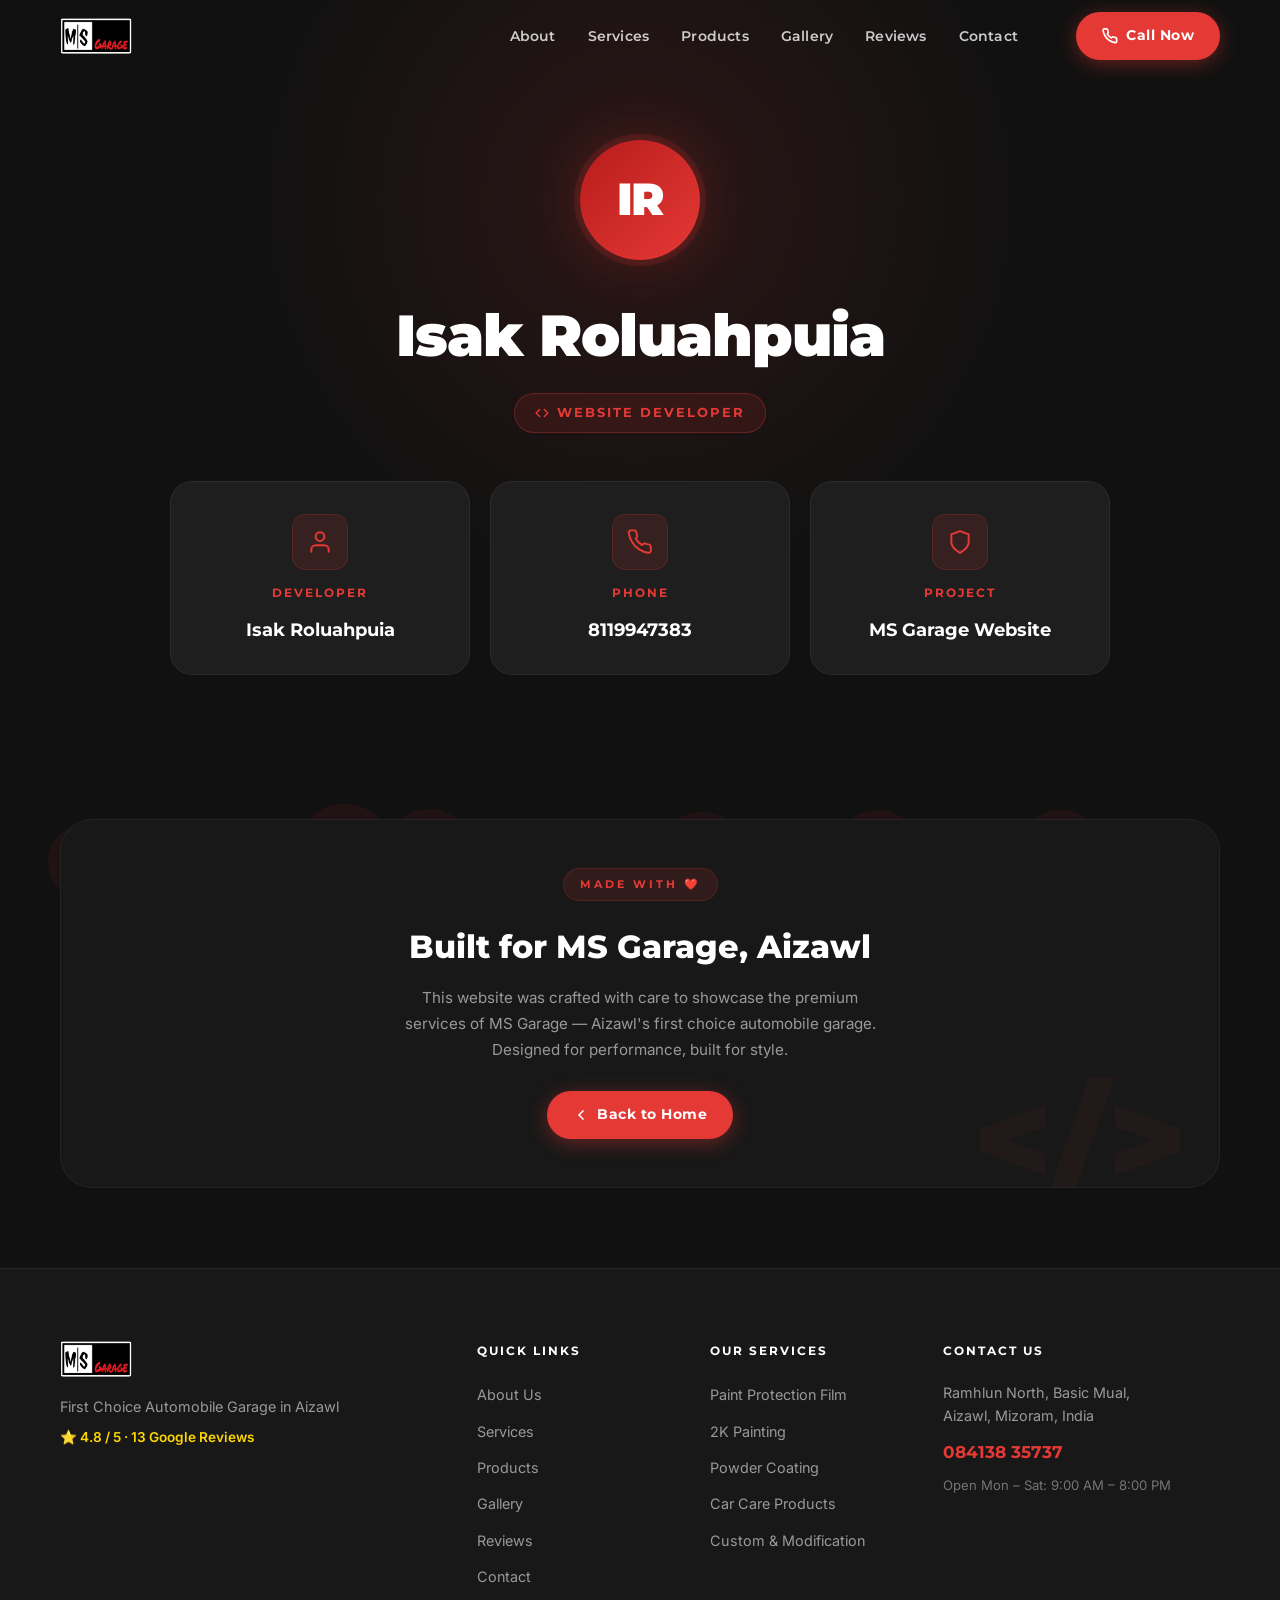
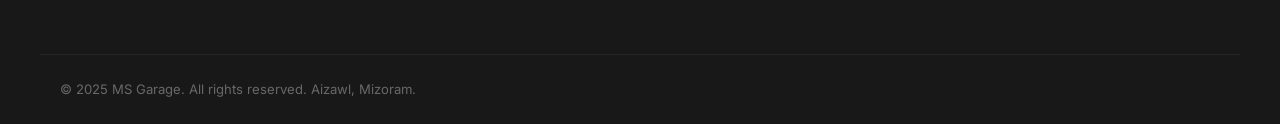
<file: developer.html>
<!DOCTYPE html>
<html lang="en">

<head>
  <meta charset="UTF-8" />
  <meta name="viewport" content="width=device-width, initial-scale=1.0" />
  <meta name="description" content="MS Garage Developer — Isak Roluahpuia, the developer behind the MS Garage website." />
  <title>Developer | MS Garage</title>
  <link rel="preconnect" href="https://fonts.googleapis.com" />
  <link rel="preconnect" href="https://fonts.gstatic.com" crossorigin />
  <link
    href="https://fonts.googleapis.com/css2?family=Montserrat:wght@400;500;600;700;800;900&family=Inter:wght@300;400;500;600&display=swap"
    rel="stylesheet" />
  <link rel="icon" type="image/jpeg" href="assets/images/logo.jpg" />
  <link rel="stylesheet" href="assets/css/style.css" />
  <style>
    /* ---- Developer Page Specific Styles ---- */
    .dev-page {
      min-height: 100vh;
      background: var(--black-900);
      display: flex;
      flex-direction: column;
    }

    /* Hero banner */
    .dev-hero {
      position: relative;
      padding: 140px 0 80px;
      overflow: hidden;
      background: var(--black-900);
    }

    .dev-hero::before {
      content: '';
      position: absolute;
      top: -200px;
      left: 50%;
      transform: translateX(-50%);
      width: 800px;
      height: 800px;
      background: radial-gradient(circle, rgba(229, 57, 53, 0.12) 0%, transparent 70%);
      pointer-events: none;
    }

    .dev-hero-inner {
      position: relative;
      z-index: 1;
      text-align: center;
    }

    /* Avatar */
    .dev-avatar-wrap {
      display: inline-flex;
      align-items: center;
      justify-content: center;
      width: 120px;
      height: 120px;
      border-radius: 50%;
      background: linear-gradient(135deg, var(--red-dark), var(--red));
      box-shadow: 0 0 0 6px rgba(229, 57, 53, 0.15), 0 0 60px rgba(229, 57, 53, 0.25);
      margin: 0 auto 28px;
      font-family: var(--font-head);
      font-size: 2.8rem;
      font-weight: 900;
      color: var(--white);
      letter-spacing: -2px;
      animation: fadeInDown 0.8s ease both;
    }

    .dev-name {
      font-family: var(--font-head);
      font-size: clamp(2rem, 5vw, 3.6rem);
      font-weight: 900;
      color: var(--white);
      letter-spacing: -1px;
      margin-bottom: 10px;
      animation: fadeInUp 0.8s 0.1s ease both;
    }

    .dev-role-badge {
      display: inline-flex;
      align-items: center;
      gap: 8px;
      background: var(--red-glow-sm);
      border: 1px solid rgba(229, 57, 53, 0.3);
      color: var(--red);
      font-family: var(--font-head);
      font-size: 0.82rem;
      font-weight: 700;
      letter-spacing: 2px;
      text-transform: uppercase;
      padding: 8px 20px;
      border-radius: 100px;
      margin-bottom: 48px;
      animation: fadeInUp 0.8s 0.2s ease both;
    }

    /* Info cards row */
    .dev-cards-row {
      display: flex;
      justify-content: center;
      gap: 20px;
      flex-wrap: wrap;
      animation: fadeInUp 0.8s 0.3s ease both;
    }

    .dev-card {
      background: var(--card-bg);
      border: 1px solid var(--card-border);
      border-radius: var(--radius-lg);
      padding: 32px 36px;
      min-width: 240px;
      max-width: 300px;
      flex: 1;
      display: flex;
      flex-direction: column;
      align-items: center;
      gap: 14px;
      transition: var(--transition);
      position: relative;
      overflow: hidden;
      text-align: center;
    }

    .dev-card::before {
      content: '';
      position: absolute;
      top: 0;
      left: 0;
      right: 0;
      height: 2px;
      background: linear-gradient(90deg, var(--red), transparent);
      opacity: 0;
      transition: opacity 0.3s;
    }

    .dev-card:hover {
      border-color: rgba(229, 57, 53, 0.3);
      transform: translateY(-6px);
      box-shadow: var(--shadow-card), 0 0 40px rgba(229, 57, 53, 0.1);
    }

    .dev-card:hover::before {
      opacity: 1;
    }

    .dev-card-icon {
      width: 56px;
      height: 56px;
      background: var(--red-glow-sm);
      border: 1px solid rgba(229, 57, 53, 0.2);
      border-radius: var(--radius-md);
      display: flex;
      align-items: center;
      justify-content: center;
      transition: var(--transition);
    }

    .dev-card:hover .dev-card-icon {
      background: var(--red-glow);
      box-shadow: var(--shadow-red);
    }

    .dev-card-label {
      font-family: var(--font-head);
      font-size: 0.72rem;
      font-weight: 700;
      letter-spacing: 2px;
      text-transform: uppercase;
      color: var(--red);
    }

    .dev-card-value {
      font-family: var(--font-head);
      font-size: 1.15rem;
      font-weight: 700;
      color: var(--white);
      line-height: 1.4;
    }

    .dev-card-value a {
      color: var(--white);
      transition: color 0.2s;
    }

    .dev-card-value a:hover {
      color: var(--red);
    }

    /* Divider section */
    .dev-divider-section {
      padding: 64px 0 80px;
    }

    .dev-built-banner {
      background: var(--black-800);
      border: 1px solid rgba(255, 255, 255, 0.05);
      border-radius: var(--radius-xl);
      padding: 48px 40px;
      text-align: center;
      position: relative;
      overflow: hidden;
    }

    .dev-built-banner::after {
      content: '</>';
      position: absolute;
      right: 32px;
      bottom: -16px;
      font-family: var(--font-head);
      font-size: 8rem;
      font-weight: 900;
      color: rgba(229, 57, 53, 0.05);
      line-height: 1;
      pointer-events: none;
      user-select: none;
    }

    .dev-built-banner h2 {
      font-family: var(--font-head);
      font-size: clamp(1.2rem, 3vw, 2rem);
      font-weight: 800;
      color: var(--white);
      margin-bottom: 12px;
    }

    .dev-built-banner p {
      color: var(--text-muted);
      font-size: 0.95rem;
      max-width: 480px;
      margin: 0 auto 28px;
      line-height: 1.7;
    }

    .dev-back-btn {
      display: inline-flex;
      align-items: center;
      gap: 8px;
    }

    /* Floating particles */
    .dev-particles {
      position: fixed;
      inset: 0;
      pointer-events: none;
      z-index: 0;
      overflow: hidden;
    }

    .particle {
      position: absolute;
      border-radius: 50%;
      background: rgba(229, 57, 53, 0.08);
      animation: floatParticle linear infinite;
    }

    @keyframes floatParticle {
      0% { transform: translateY(100vh) scale(0); opacity: 0; }
      10% { opacity: 1; }
      90% { opacity: 1; }
      100% { transform: translateY(-20vh) scale(1); opacity: 0; }
    }

    /* Responsive */
    @media (max-width: 600px) {
      .dev-hero { padding: 120px 0 60px; }
      .dev-cards-row { flex-direction: column; align-items: center; }
      .dev-card { max-width: 100%; width: 100%; }
      .dev-built-banner { padding: 36px 24px; }
    }
  </style>
</head>

<body class="dev-page">
  <!-- ========== PRELOADER ========== -->
  <div id="preloader">
    <img src="assets/images/logo.jpg" alt="MS Garage Logo" class="preloader-logo" />
  </div>

  <!-- Floating particles -->
  <div class="dev-particles" aria-hidden="true" id="particles-container"></div>

  <!-- ========== STICKY HEADER ========== -->
  <header class="site-header" id="site-header">
    <div class="header-inner container">
      <a href="index.html" class="logo" id="logo-link">
        <img src="assets/images/logo.jpg" alt="MS Garage Logo" class="logo-img" style="height: 36px; width: auto; border-radius: 4px;" />
      </a>
      <nav class="nav-links" id="nav-links">
        <a href="index.html#about" class="nav-link">About</a>
        <a href="index.html#services" class="nav-link">Services</a>
        <a href="products.html" class="nav-link">Products</a>
        <a href="index.html#gallery" class="nav-link">Gallery</a>
        <a href="index.html#reviews" class="nav-link">Reviews</a>
        <a href="index.html#contact" class="nav-link">Contact</a>
      </nav>
      <a href="tel:08413835737" class="btn btn-primary header-cta" id="header-call-btn">
        <svg width="16" height="16" viewBox="0 0 24 24" fill="none" stroke="currentColor" stroke-width="2.5"
          stroke-linecap="round" stroke-linejoin="round">
          <path
            d="M22 16.92v3a2 2 0 0 1-2.18 2 19.79 19.79 0 0 1-8.63-3.07A19.5 19.5 0 0 1 4.69 12 19.79 19.79 0 0 1 1.61 3.41 2 2 0 0 1 3.6 1.27h3a2 2 0 0 1 2 1.72c.127.96.361 1.903.7 2.81a2 2 0 0 1-.45 2.11L7.91 8.85a16 16 0 0 0 6 6l1-.93a2 2 0 0 1 2.11-.45c.907.339 1.85.573 2.81.7A2 2 0 0 1 21.73 16.92z" />
        </svg>
        Call Now
      </a>
      <button class="hamburger" id="hamburger-btn" aria-label="Toggle menu">
        <span></span><span></span><span></span>
      </button>
    </div>
  </header>

  <!-- ========== DEV HERO ========== -->
  <section class="dev-hero" id="dev-hero">
    <div class="container dev-hero-inner">

      <!-- Avatar initials -->
      <div class="dev-avatar-wrap" id="dev-avatar">IR</div>

      <!-- Name -->
      <h1 class="dev-name" id="dev-name">Isak Roluahpuia</h1>

      <!-- Role badge -->
      <div class="dev-role-badge" id="dev-role">
        <svg width="14" height="14" viewBox="0 0 24 24" fill="none" stroke="currentColor" stroke-width="2.5"
          stroke-linecap="round" stroke-linejoin="round">
          <polyline points="16 18 22 12 16 6" />
          <polyline points="8 6 2 12 8 18" />
        </svg>
        Website Developer
      </div>

      <!-- Info cards -->
      <div class="dev-cards-row" id="dev-cards">

        <!-- Name card -->
        <div class="dev-card" id="dev-card-name">
          <div class="dev-card-icon">
            <svg width="26" height="26" viewBox="0 0 24 24" fill="none" stroke="#E53935" stroke-width="1.8"
              stroke-linecap="round" stroke-linejoin="round">
              <path d="M20 21v-2a4 4 0 0 0-4-4H8a4 4 0 0 0-4 4v2" />
              <circle cx="12" cy="7" r="4" />
            </svg>
          </div>
          <span class="dev-card-label">Developer</span>
          <span class="dev-card-value">Isak Roluahpuia</span>
        </div>

        <!-- Phone card -->
        <div class="dev-card" id="dev-card-phone">
          <div class="dev-card-icon">
            <svg width="26" height="26" viewBox="0 0 24 24" fill="none" stroke="#E53935" stroke-width="1.8"
              stroke-linecap="round" stroke-linejoin="round">
              <path
                d="M22 16.92v3a2 2 0 0 1-2.18 2 19.79 19.79 0 0 1-8.63-3.07A19.5 19.5 0 0 1 4.69 12 19.79 19.79 0 0 1 1.61 3.41 2 2 0 0 1 3.6 1.27h3a2 2 0 0 1 2 1.72c.127.96.361 1.903.7 2.81a2 2 0 0 1-.45 2.11L7.91 8.85a16 16 0 0 0 6 6l1-.93a2 2 0 0 1 2.11-.45c.907.339 1.85.573 2.81.7A2 2 0 0 1 21.73 16.92z" />
            </svg>
          </div>
          <span class="dev-card-label">Phone</span>
          <span class="dev-card-value">
            <a href="tel:8119947383">8119947383</a>
          </span>
        </div>

        <!-- Project card -->
        <div class="dev-card" id="dev-card-project">
          <div class="dev-card-icon">
            <svg width="26" height="26" viewBox="0 0 24 24" fill="none" stroke="#E53935" stroke-width="1.8"
              stroke-linecap="round" stroke-linejoin="round">
              <path d="M12 22s8-4 8-10V5l-8-3-8 3v7c0 6 8 10 8 10z" />
            </svg>
          </div>
          <span class="dev-card-label">Project</span>
          <span class="dev-card-value">MS Garage Website</span>
        </div>

      </div>
    </div>
  </section>

  <!-- ========== BUILT WITH LOVE BANNER ========== -->
  <section class="dev-divider-section">
    <div class="container">
      <div class="dev-built-banner" id="dev-built-banner">
        <div class="section-tag" style="margin-bottom: 20px;">Made With ❤️</div>
        <h2>Built for MS Garage, Aizawl</h2>
        <p>This website was crafted with care to showcase the premium services of MS Garage — Aizawl's first choice automobile garage. Designed for performance, built for style.</p>
        <a href="index.html" class="btn btn-primary dev-back-btn" id="dev-back-home-btn">
          <svg width="16" height="16" viewBox="0 0 24 24" fill="none" stroke="currentColor" stroke-width="2.5"
            stroke-linecap="round" stroke-linejoin="round">
            <polyline points="15 18 9 12 15 6" />
          </svg>
          Back to Home
        </a>
      </div>
    </div>
  </section>

  <!-- ========== FOOTER ========== -->
  <footer class="site-footer" id="site-footer">
    <div class="container footer-grid">
      <div class="footer-brand" id="footer-brand">
        <a href="index.html" class="logo">
          <img src="assets/images/logo.jpg" alt="MS Garage Logo" class="logo-img" style="height: 36px; width: auto; border-radius: 4px;" />
        </a>
        <p class="footer-tagline">First Choice Automobile Garage in Aizawl</p>
        <p class="footer-rating">&#11088; 4.8 / 5 &middot; 13 Google Reviews</p>
      </div>

      <div class="footer-links" id="footer-links">
        <h4>Quick Links</h4>
        <ul>
          <li><a href="index.html#about">About Us</a></li>
          <li><a href="index.html#services">Services</a></li>
          <li><a href="products.html">Products</a></li>
          <li><a href="index.html#gallery">Gallery</a></li>
          <li><a href="index.html#reviews">Reviews</a></li>
          <li><a href="index.html#contact">Contact</a></li>
        </ul>
      </div>

      <div class="footer-services" id="footer-services">
        <h4>Our Services</h4>
        <ul>
          <li><a href="index.html#services">Paint Protection Film</a></li>
          <li><a href="index.html#services">2K Painting</a></li>
          <li><a href="index.html#services">Powder Coating</a></li>
          <li><a href="index.html#services">Car Care Products</a></li>
          <li><a href="index.html#services">Custom &amp; Modification</a></li>
        </ul>
      </div>

      <div class="footer-contact" id="footer-contact">
        <h4>Contact Us</h4>
        <p>Ramhlun North, Basic Mual,<br />Aizawl, Mizoram, India</p>
        <a href="tel:08413835737" class="footer-phone">084138 35737</a>
        <p class="footer-hours">Open Mon &ndash; Sat: 9:00 AM &ndash; 8:00 PM</p>
      </div>
    </div>
    <div class="footer-bottom">
      <div class="container footer-bottom-inner">
        <p>&copy; 2025 MS Garage. All rights reserved. Aizawl, Mizoram.</p>
      </div>
    </div>
  </footer>

  <!-- ========== BACK TO TOP ========== -->
  <button class="back-to-top" id="back-to-top-btn" aria-label="Back to top">
    <svg width="20" height="20" viewBox="0 0 24 24" fill="none" stroke="currentColor" stroke-width="2.5"
      stroke-linecap="round" stroke-linejoin="round">
      <polyline points="18 15 12 9 6 15" />
    </svg>
  </button>

  <script src="assets/js/main.js"></script>
  <script>
    // Floating particles animation
    (function () {
      const container = document.getElementById('particles-container');
      const count = 18;
      for (let i = 0; i < count; i++) {
        const p = document.createElement('div');
        p.className = 'particle';
        const size = Math.random() * 80 + 20;
        const left = Math.random() * 100;
        const duration = Math.random() * 18 + 12;
        const delay = Math.random() * 12;
        p.style.cssText = `
          width:${size}px;height:${size}px;
          left:${left}%;bottom:0;
          animation-duration:${duration}s;
          animation-delay:${delay}s;
        `;
        container.appendChild(p);
      }
    })();
  </script>
</body>

</html>
</file>
<file: assets/css/style.css>
/* ============================================
   MS GARAGE - Premium Stylesheet
   ============================================ */

/* ---- CSS VARIABLES ---- */
:root {
  --black:       #1C1C1C;
  --black-900:   #111111;
  --black-800:   #181818;
  --black-700:   #222222;
  --grey:        #555555;
  --grey-light:  #888888;
  --grey-border: #2a2a2a;
  --red:         #E53935;
  --red-dark:    #B71C1C;
  --red-glow:    rgba(229, 57, 53, 0.25);
  --red-glow-sm: rgba(229, 57, 53, 0.12);
  --white:       #FFFFFF;
  --off-white:   #F5F5F7;
  --gold:        #FFD700;
  --text-primary:#FFFFFF;
  --text-muted:  #999999;
  --text-dark:   #1C1C1C;
  --card-bg:     #1e1e1e;
  --card-border: rgba(255,255,255,0.06);
  --section-bg:  #161616;
  --radius-sm:   8px;
  --radius-md:   14px;
  --radius-lg:   22px;
  --radius-xl:   32px;
  --shadow-card: 0 8px 32px rgba(0,0,0,0.45);
  --shadow-red: 0 0 30px rgba(229,57,53,0.3);
  --transition:  0.3s cubic-bezier(0.4, 0, 0.2, 1);
  --font-head:   'Montserrat', sans-serif;
  --font-body:   'Inter', sans-serif;
}

/* ---- RESET & BASE ---- */
*, *::before, *::after { box-sizing: border-box; margin: 0; padding: 0; }

html {
  scroll-behavior: smooth;
  font-size: 16px;
  -webkit-text-size-adjust: 100%;
  /* Prevent horizontal scroll on mobile */
  overflow-x: hidden;
}

body {
  font-family: var(--font-body);
  background: var(--black-900);
  color: var(--text-primary);
  line-height: 1.65;
  overflow-x: hidden;
  /* Prevent iOS rubber-band scroll issues */
  -webkit-overflow-scrolling: touch;
}

img { display: block; max-width: 100%; height: auto; }
a  { text-decoration: none; color: inherit; }
ul { list-style: none; }
button { cursor: pointer; border: none; background: none; font-family: inherit; }

/* ---- CONTAINER ---- */
.container {
  width: 100%;
  max-width: 1200px;
  margin: 0 auto;
  padding: 0 20px;
}

/* ---- SECTION SPACING ---- */
.section { padding: 96px 0; }

/* ---- SECTION LABELS ---- */
.section-tag {
  display: inline-block;
  font-family: var(--font-head);
  font-size: 11px;
  font-weight: 700;
  letter-spacing: 3px;
  text-transform: uppercase;
  color: var(--red);
  background: var(--red-glow-sm);
  border: 1px solid rgba(229,57,53,0.2);
  padding: 6px 16px;
  border-radius: 100px;
  margin-bottom: 18px;
}

.section-title {
  font-family: var(--font-head);
  font-size: clamp(1.8rem, 4vw, 2.8rem);
  font-weight: 800;
  line-height: 1.2;
  color: var(--white);
  margin-bottom: 16px;
}

.section-subtitle {
  font-size: 1.05rem;
  color: var(--text-muted);
  max-width: 560px;
  line-height: 1.7;
}

.section-header.centered {
  text-align: center;
  display: flex;
  flex-direction: column;
  align-items: center;
  margin-bottom: 64px;
}

/* ---- BUTTONS ---- */
.btn {
  display: inline-flex;
  align-items: center;
  gap: 8px;
  font-family: var(--font-head);
  font-size: 0.9rem;
  font-weight: 700;
  letter-spacing: 0.5px;
  border-radius: 100px;
  padding: 12px 26px;
  transition: var(--transition);
  white-space: nowrap;
  position: relative;
  overflow: hidden;
}

.btn::after {
  content: '';
  position: absolute;
  inset: 0;
  background: rgba(255,255,255,0.08);
  opacity: 0;
  transition: opacity 0.2s;
}
.btn:hover::after { opacity: 1; }

.btn-primary {
  background: var(--red);
  color: var(--white);
  box-shadow: 0 4px 20px rgba(229,57,53,0.4);
}
.btn-primary:hover {
  background: var(--red-dark);
  transform: translateY(-2px);
  box-shadow: 0 8px 30px rgba(229,57,53,0.55);
}

.btn-outline {
  background: transparent;
  color: var(--white);
  border: 2px solid rgba(255,255,255,0.3);
}
.btn-outline:hover {
  border-color: var(--red);
  color: var(--red);
  transform: translateY(-2px);
}

.btn-outline-white {
  background: rgba(255,255,255,0.08);
  color: var(--white);
  border: 2px solid rgba(255,255,255,0.35);
  backdrop-filter: blur(8px);
}
.btn-outline-white:hover {
  background: rgba(255,255,255,0.16);
  border-color: rgba(255,255,255,0.6);
  transform: translateY(-2px);
}

.btn-lg { padding: 16px 36px; font-size: 1rem; }

/* ============================================
   HEADER
   ============================================ */
.site-header {
  position: fixed;
  top: 0; left: 0; right: 0;
  z-index: 1000;
  padding: 0;
  transition: background 0.4s, box-shadow 0.4s, padding 0.3s;
}

.site-header.scrolled {
  background: rgba(17,17,17,0.92);
  backdrop-filter: blur(18px);
  -webkit-backdrop-filter: blur(18px);
  box-shadow: 0 1px 0 rgba(255,255,255,0.06), 0 4px 24px rgba(0,0,0,0.5);
}

.header-inner {
  display: flex;
  align-items: center;
  gap: 32px;
  height: 72px;
}

/* Logo */
.logo {
  display: flex;
  align-items: center;
  gap: 10px;
  flex-shrink: 0;
}
.logo-text {
  font-family: var(--font-head);
  font-size: 1.35rem;
  font-weight: 800;
  color: var(--white);
  letter-spacing: -0.5px;
}
.logo-accent { color: var(--red); }

/* Nav */
.nav-links {
  display: flex;
  align-items: center;
  gap: 4px;
  margin-left: auto;
}
.nav-link {
  font-family: var(--font-head);
  font-size: 0.85rem;
  font-weight: 600;
  color: rgba(255,255,255,0.78);
  padding: 8px 14px;
  border-radius: var(--radius-sm);
  transition: color 0.2s, background 0.2s;
  letter-spacing: 0.2px;
}
.nav-link:hover {
  color: var(--white);
  background: rgba(255,255,255,0.07);
}
.nav-link.active { color: var(--red); }

.header-cta { margin-left: 12px; }

/* Hamburger */
.hamburger {
  display: none;
  flex-direction: column;
  gap: 5px;
  padding: 6px;
  margin-left: auto;
}
.hamburger span {
  display: block;
  width: 24px;
  height: 2px;
  background: var(--white);
  border-radius: 2px;
  transition: var(--transition);
}
.hamburger.open span:nth-child(1) { transform: translateY(7px) rotate(45deg); }
.hamburger.open span:nth-child(2) { opacity: 0; }
.hamburger.open span:nth-child(3) { transform: translateY(-7px) rotate(-45deg); }

/* ============================================
   HERO SECTION
   ============================================ */
.hero-section {
  position: relative;
  min-height: 100vh;
  min-height: 100svh;
  min-height: 100dvh;
  display: flex;
  align-items: center;
  justify-content: center;
  overflow: hidden;
}

.hero-bg {
  position: absolute;
  inset: 0;
  z-index: 0;
}

.hero-img {
  width: 100%;
  height: 100%;
  object-fit: cover;
  object-position: center;
  transform: scale(1.03);
  transition: transform 8s ease-out;
  /* Prevent mobile parallax layout shifts */
  will-change: transform;
}

.hero-img.loaded { transform: scale(1); }

.hero-video-grid {
  position: absolute;
  top: 0;
  left: 0;
  width: 100%;
  height: 100%;
  display: grid;
  grid-template-columns: repeat(3, 1fr);
  gap: 0;
  transition: transform 0.5s cubic-bezier(0.4, 0, 0.2, 1);
}

.hero-video-item {
  width: 100%;
  height: 100%;
  object-fit: cover;
  object-position: center;
  pointer-events: none;
}

/* Mobile responsive fallback */
@media (max-width: 768px) {
  .hero-video-grid {
    display: flex;
    grid-template-columns: none;
    width: 300%;
    transform: translateX(-33.3333%);
  }
  .hero-video-item {
    width: 33.3333%;
    flex-shrink: 0;
  }
}

/* Background video dots indicator for mobile */
.hero-bg-dots {
  display: none;
  position: absolute;
  bottom: 80px;
  left: 50%;
  transform: translateX(-50%);
  z-index: 2;
  gap: 8px;
}

.bg-dot {
  width: 8px;
  height: 8px;
  border-radius: 50%;
  background: rgba(255, 255, 255, 0.35);
  transition: background 0.3s, transform 0.3s;
}

.bg-dot.active {
  background: var(--red);
  transform: scale(1.2);
}

@media (max-width: 768px) {
  .hero-bg-dots {
    display: flex;
  }
}

.hero-overlay {
  position: absolute;
  inset: 0;
  background: linear-gradient(
    135deg,
    rgba(0,0,0,0.88) 0%,
    rgba(17,17,17,0.75) 50%,
    rgba(229,57,53,0.08) 100%
  );
}

.hero-content {
  position: relative;
  z-index: 1;
  text-align: center;
  padding-top: 90px;
  padding-bottom: 48px;
  display: flex;
  flex-direction: column;
  align-items: center;
  gap: 0;
  width: 100%;
}

.hero-badge {
  display: inline-flex;
  align-items: center;
  gap: 8px;
  background: rgba(255,215,0,0.1);
  border: 1px solid rgba(255,215,0,0.3);
  color: var(--gold);
  font-family: var(--font-head);
  font-size: 0.8rem;
  font-weight: 700;
  letter-spacing: 0.5px;
  padding: 8px 18px;
  border-radius: 100px;
  margin-bottom: 28px;
  animation: fadeInDown 0.8s ease both;
}

.hero-title {
  font-family: var(--font-head);
  font-size: clamp(2rem, 7vw, 4.8rem);
  font-weight: 900;
  line-height: 1.1;
  letter-spacing: -1px;
  color: var(--white);
  margin-bottom: 20px;
  animation: fadeInUp 0.8s 0.15s ease both;
}

.accent-text {
  color: var(--red);
  position: relative;
}
.accent-text::after {
  content: '';
  position: absolute;
  bottom: -4px;
  left: 0; right: 0;
  height: 3px;
  background: linear-gradient(90deg, var(--red), transparent);
  border-radius: 2px;
}

.hero-subtitle {
  font-family: var(--font-head);
  font-size: clamp(0.75rem, 3vw, 1.5rem);
  font-weight: 500;
  color: rgba(255,255,255,0.7);
  letter-spacing: 2px;
  text-transform: uppercase;
  margin-bottom: 28px;
  animation: fadeInUp 0.8s 0.25s ease both;
}

.hero-highlights {
  display: flex;
  flex-wrap: wrap;
  justify-content: center;
  gap: 10px;
  margin-bottom: 32px;
  animation: fadeInUp 0.8s 0.35s ease both;
}

.highlight-item {
  font-family: var(--font-head);
  font-size: 0.82rem;
  font-weight: 600;
  color: rgba(255,255,255,0.85);
  background: rgba(255,255,255,0.07);
  border: 1px solid rgba(255,255,255,0.12);
  padding: 8px 18px;
  border-radius: 100px;
  letter-spacing: 0.3px;
  backdrop-filter: blur(6px);
}

.hero-cta-group {
  display: flex;
  flex-wrap: wrap;
  gap: 12px;
  justify-content: center;
  animation: fadeInUp 0.8s 0.45s ease both;
  width: 100%;
}

.hero-scroll-indicator {
  position: absolute;
  bottom: 32px;
  left: 50%;
  transform: translateX(-50%);
  z-index: 1;
}
.hero-scroll-indicator span {
  display: block;
  width: 24px;
  height: 40px;
  border: 2px solid rgba(255,255,255,0.3);
  border-radius: 100px;
  position: relative;
}
.hero-scroll-indicator span::after {
  content: '';
  position: absolute;
  top: 6px;
  left: 50%;
  transform: translateX(-50%);
  width: 4px;
  height: 8px;
  background: var(--red);
  border-radius: 100px;
  animation: scrollDot 2s infinite;
}

/* ============================================
   STATS BAR
   ============================================ */
.stats-bar {
  background: var(--black-800);
  border-top: 1px solid rgba(255,255,255,0.05);
  border-bottom: 1px solid rgba(255,255,255,0.05);
  padding: 32px 0;
}

.stats-grid {
  display: flex;
  align-items: center;
  justify-content: center;
  gap: 0;
  flex-wrap: wrap;
}

.stat-item {
  display: flex;
  flex-direction: column;
  align-items: center;
  gap: 4px;
  padding: 16px 40px;
  flex: 1;
  min-width: 140px;
}

.stat-number {
  font-family: var(--font-head);
  font-size: 2.2rem;
  font-weight: 900;
  color: var(--white);
  line-height: 1;
}

.stat-star { color: var(--gold); }

.stat-label {
  font-size: 0.8rem;
  font-weight: 500;
  color: var(--text-muted);
  letter-spacing: 0.5px;
  text-transform: uppercase;
}

.stat-divider {
  width: 1px;
  height: 48px;
  background: rgba(255,255,255,0.1);
  flex-shrink: 0;
}

/* ============================================
   ABOUT SECTION
   ============================================ */
.about-section {
  background: var(--black-900);
}

.about-grid {
  display: grid;
  grid-template-columns: 1fr 1fr;
  gap: 72px;
  align-items: center;
}

.about-image-wrap {
  position: relative;
}

.about-img {
  width: 100%;
  aspect-ratio: 4/3;
  object-fit: cover;
  object-position: bottom;
  border-radius: var(--radius-lg);
  box-shadow: var(--shadow-card);
}

.about-img-badge {
  position: absolute;
  bottom: -20px;
  right: -20px;
  background: var(--red);
  color: var(--white);
  display: flex;
  align-items: center;
  gap: 8px;
  font-family: var(--font-head);
  font-size: 0.8rem;
  font-weight: 700;
  padding: 12px 20px;
  border-radius: var(--radius-md);
  box-shadow: var(--shadow-red);
  white-space: nowrap;
}

.about-text {
  color: rgba(255,255,255,0.72);
  font-size: 1.02rem;
  line-height: 1.75;
  margin-bottom: 20px;
}
.about-text strong { color: var(--white); }

.about-pillars {
  display: flex;
  flex-direction: column;
  gap: 16px;
  margin-top: 32px;
}

.pillar {
  display: flex;
  align-items: flex-start;
  gap: 16px;
  padding: 16px 20px;
  background: var(--card-bg);
  border: 1px solid var(--card-border);
  border-radius: var(--radius-md);
  transition: var(--transition);
}
.pillar:hover {
  border-color: rgba(229,57,53,0.3);
  background: rgba(30,30,30,0.9);
  transform: translateX(4px);
}

.pillar-icon {
  width: 40px;
  height: 40px;
  border-radius: var(--radius-sm);
  display: flex;
  align-items: center;
  justify-content: center;
  flex-shrink: 0;
}
.pillar-icon.red {
  background: var(--red-glow-sm);
  border: 1px solid rgba(229,57,53,0.2);
}

.pillar > div:last-child {
  display: flex;
  flex-direction: column;
  gap: 2px;
}
.pillar strong {
  font-family: var(--font-head);
  font-weight: 700;
  font-size: 0.95rem;
  color: var(--white);
}
.pillar span {
  font-size: 0.85rem;
  color: var(--text-muted);
}

/* ============================================
   SERVICES SECTION
   ============================================ */
.services-section {
  background: var(--section-bg);
  border-top: 1px solid rgba(255,255,255,0.04);
}

.services-grid {
  display: grid;
  grid-template-columns: repeat(3, 1fr);
  gap: 24px;
}

.service-card {
  background: var(--card-bg);
  border: 1px solid var(--card-border);
  border-radius: var(--radius-lg);
  padding: 36px 30px;
  position: relative;
  transition: var(--transition);
  overflow: hidden;
}
.service-card::before {
  content: '';
  position: absolute;
  top: 0; left: 0; right: 0;
  height: 2px;
  background: linear-gradient(90deg, var(--red), transparent);
  opacity: 0;
  transition: opacity 0.3s;
}
.service-card:hover {
  border-color: rgba(229,57,53,0.3);
  transform: translateY(-6px);
  box-shadow: var(--shadow-card), 0 0 40px rgba(229,57,53,0.1);
}
.service-card:hover::before { opacity: 1; }

.service-card--featured {
  grid-column: span 2;
  background: linear-gradient(135deg, #1a2a3a 0%, var(--card-bg) 100%);
  border-color: rgba(229,57,53,0.25);
}
.service-card--featured::before { opacity: 1; }

.service-icon-wrap {
  width: 60px;
  height: 60px;
  background: var(--red-glow-sm);
  border: 1px solid rgba(229,57,53,0.2);
  border-radius: var(--radius-md);
  display: flex;
  align-items: center;
  justify-content: center;
  margin-bottom: 22px;
  transition: var(--transition);
}
.service-card:hover .service-icon-wrap {
  background: var(--red-glow);
  box-shadow: var(--shadow-red);
}

.service-title {
  font-family: var(--font-head);
  font-size: 1.1rem;
  font-weight: 700;
  color: var(--white);
  margin-bottom: 12px;
}

.service-desc {
  font-size: 0.9rem;
  color: var(--text-muted);
  line-height: 1.65;
}

.service-tag {
  display: inline-block;
  margin-top: 18px;
  font-family: var(--font-head);
  font-size: 0.72rem;
  font-weight: 700;
  letter-spacing: 1.5px;
  text-transform: uppercase;
  color: var(--red);
  background: var(--red-glow-sm);
  border: 1px solid rgba(229,57,53,0.2);
  padding: 4px 12px;
  border-radius: 100px;
}
.service-tag--gold {
  color: var(--gold);
  background: rgba(255,215,0,0.08);
  border-color: rgba(255,215,0,0.2);
}

/* ============================================
   PRODUCTS SECTION
   ============================================ */
.product-section {
  background: var(--black-900);
  border-top: 1px solid rgba(255,255,255,0.04);
}

.product-section-header {
  display: flex;
  align-items: flex-end;
  justify-content: space-between;
  gap: 32px;
  margin-bottom: 48px;
}

.product-section-header .section-subtitle {
  max-width: 650px;
}

.product-view-all-btn {
  flex-shrink: 0;
}

.product-grid {
  display: grid;
  grid-template-columns: repeat(3, 1fr);
  gap: 24px;
}

.product-card {
  min-height: 310px;
  background: var(--card-bg);
  border: 1px solid var(--card-border);
  border-radius: var(--radius-lg);
  padding: 32px 28px;
  display: flex;
  flex-direction: column;
  align-items: flex-start;
  transition: var(--transition);
  position: relative;
  overflow: hidden;
}

.product-card::before {
  content: '';
  position: absolute;
  top: 0;
  left: 0;
  right: 0;
  height: 3px;
  background: linear-gradient(90deg, var(--red), transparent);
  opacity: 0;
  transition: opacity 0.3s;
  z-index: 2;
}

.product-card:hover {
  border-color: rgba(229,57,53,0.32);
  transform: translateY(-6px);
  box-shadow: var(--shadow-card), 0 0 40px rgba(229,57,53,0.1);
}

.product-card:hover::before {
  opacity: 1;
}

.product-card--featured {
  background: linear-gradient(135deg, #1a2a3a 0%, var(--card-bg) 100%);
  border-color: rgba(229,57,53,0.25);
}

.product-icon-wrap {
  width: 58px;
  height: 58px;
  background: var(--red-glow-sm);
  border: 1px solid rgba(229,57,53,0.2);
  border-radius: var(--radius-md);
  display: flex;
  align-items: center;
  justify-content: center;
  margin-bottom: 22px;
  transition: var(--transition);
}

.product-card:hover .product-icon-wrap {
  background: var(--red-glow);
  box-shadow: var(--shadow-red);
}

.product-kicker {
  font-family: var(--font-head);
  font-size: 0.72rem;
  font-weight: 800;
  letter-spacing: 1.5px;
  text-transform: uppercase;
  color: var(--red);
  margin-bottom: 10px;
}

.product-card h3 {
  font-family: var(--font-head);
  font-size: 1.12rem;
  line-height: 1.35;
  color: var(--white);
  margin-bottom: 12px;
}

.product-card p {
  color: var(--text-muted);
  font-size: 0.92rem;
  line-height: 1.65;
  margin-bottom: 24px;
}

/* Image cards on index product section */
.product-card-img-wrap {
  width: calc(100% + 64px);
  margin: -32px -32px 24px -32px;
  aspect-ratio: 3/4;
  background: #0d0d0d;
  overflow: hidden;
  border-radius: var(--radius-lg) var(--radius-lg) 0 0;
}

.product-card-img {
  width: 100%;
  height: 100%;
  object-fit: cover;
  object-position: center;
  display: block;
  transition: transform 0.6s cubic-bezier(0.4,0,0.2,1);
}

.product-card:hover .product-card-img {
  transform: scale(1.05);
}

.product-view-link {
  margin-top: auto;
  font-family: var(--font-head);
  font-size: 0.78rem;
  font-weight: 800;
  letter-spacing: 0.8px;
  text-transform: uppercase;
  color: var(--white);
  opacity: 0.72;
  display: block;
}



/* ============================================
   WHY CHOOSE US
   ============================================ */
.why-section { background: var(--black-900); }

.why-grid {
  display: grid;
  grid-template-columns: repeat(3, 1fr);
  gap: 24px;
}

.why-card {
  background: var(--card-bg);
  border: 1px solid var(--card-border);
  border-radius: var(--radius-lg);
  padding: 36px 28px;
  text-align: center;
  transition: var(--transition);
  position: relative;
  overflow: hidden;
}
.why-card::after {
  content: '';
  position: absolute;
  inset: 0;
  background: radial-gradient(ellipse at center, var(--red-glow-sm) 0%, transparent 70%);
  opacity: 0;
  transition: opacity 0.4s;
  pointer-events: none;
}
.why-card:hover {
  border-color: rgba(229,57,53,0.3);
  transform: translateY(-5px);
  box-shadow: var(--shadow-card);
}
.why-card:hover::after { opacity: 1; }

.why-icon {
  font-size: 2.4rem;
  margin-bottom: 18px;
  display: block;
  filter: drop-shadow(0 0 12px rgba(229,57,53,0.3));
  transition: transform 0.3s;
}
.why-card:hover .why-icon { transform: scale(1.15); }

.why-card h3 {
  font-family: var(--font-head);
  font-size: 1rem;
  font-weight: 700;
  color: var(--white);
  margin-bottom: 10px;
}
.why-card p {
  font-size: 0.875rem;
  color: var(--text-muted);
  line-height: 1.65;
}

/* ============================================
   GALLERY SECTION
   ============================================ */
.gallery-section {
  background: var(--section-bg);
  border-top: 1px solid rgba(255,255,255,0.04);
}

.gallery-grid {
  display: grid;
  grid-template-columns: repeat(3, 1fr);
  grid-template-rows: auto auto;
  gap: 16px;
}

.gallery-item {
  position: relative;
  overflow: hidden;
  border-radius: var(--radius-md);
  aspect-ratio: 4/3;
  cursor: pointer;
  background-color: var(--black-800);
}
.gallery-item--large {
  grid-column: span 2;
  grid-row: span 1;
  aspect-ratio: 16/9;
}

.gallery-item img {
  width: 100%;
  height: 100%;
  object-fit: cover;
  transition: transform 0.6s cubic-bezier(0.4,0,0.2,1);
}
.gallery-item:hover img { transform: scale(1.08); }

#gal-2 img {
  object-position: bottom;
}

@media (min-width: 481px) {
  #gal-2 {
    aspect-ratio: auto;
    height: 100%;
  }
}


.gallery-overlay {
  display: none !important;
}

.gallery-overlay span {
  font-family: var(--font-head);
  font-size: 0.85rem;
  font-weight: 700;
  color: var(--white);
  letter-spacing: 0.5px;
}

/* ============================================
   PRODUCTS PAGE
   ============================================ */
.products-hero {
  min-height: calc(100svh - 72px);
  padding-top: 148px;
  background:
    linear-gradient(135deg, rgba(0,0,0,0.92), rgba(17,17,17,0.9)),
    url("../images/Image%202/PHOTO-2026-06-03-02-30-41.jpg") center/cover;
}

.products-hero-grid {
  display: grid;
  grid-template-columns: minmax(0, 0.9fr) minmax(320px, 1fr);
  gap: 56px;
  align-items: center;
}

.products-title {
  font-family: var(--font-head);
  font-size: clamp(2.4rem, 6vw, 5rem);
  font-weight: 900;
  line-height: 1.05;
  color: var(--white);
  margin-bottom: 20px;
}

.products-subtitle {
  max-width: 620px;
  color: rgba(255,255,255,0.74);
  font-size: 1.08rem;
  line-height: 1.75;
  margin-bottom: 32px;
}

.products-cta-group {
  display: flex;
  flex-wrap: wrap;
  gap: 12px;
}

.products-preview {
  display: grid;
  gap: 16px;
}

.product-placeholder-card {
  background: rgba(30,30,30,0.84);
  border: 1px solid rgba(255,255,255,0.08);
  border-radius: var(--radius-lg);
  padding: 28px;
  box-shadow: var(--shadow-card);
  transition: var(--transition);
}

.product-placeholder-card:hover {
  border-color: rgba(229,57,53,0.32);
  transform: translateY(-4px);
}

.product-placeholder-icon {
  display: inline-flex;
  align-items: center;
  justify-content: center;
  width: 44px;
  height: 44px;
  border-radius: var(--radius-sm);
  background: var(--red-glow-sm);
  border: 1px solid rgba(229,57,53,0.22);
  color: var(--red);
  font-family: var(--font-head);
  font-size: 0.8rem;
  font-weight: 800;
  margin-bottom: 18px;
}

.product-placeholder-card h2 {
  font-family: var(--font-head);
  font-size: 1.08rem;
  color: var(--white);
  margin-bottom: 8px;
}

.product-placeholder-card p {
  color: var(--text-muted);
  font-size: 0.92rem;
  line-height: 1.65;
}

/* ============================================
   REVIEWS SECTION
   ============================================ */
.reviews-section { background: var(--black-900); }

.reviews-rating-summary {
  display: flex;
  align-items: center;
  gap: 12px;
  margin-top: 8px;
  flex-wrap: wrap;
  justify-content: center;
}
.stars-row { display: flex; gap: 4px; }
.reviews-rating-summary strong {
  font-family: var(--font-head);
  font-size: 1.05rem;
  font-weight: 700;
}
.reviews-rating-summary span { color: var(--text-muted); font-size: 0.9rem; }

/* Slider */
.reviews-slider {
  overflow: hidden;
  border-radius: var(--radius-lg);
  margin-bottom: 32px;
}

.reviews-track {
  display: flex;
  gap: 24px;
  transition: transform 0.5s cubic-bezier(0.4,0,0.2,1);
  will-change: transform;
}

.review-card {
  background: var(--card-bg);
  border: 1px solid var(--card-border);
  border-radius: var(--radius-lg);
  padding: 36px 32px;
  flex: 0 0 calc(33.333% - 16px);
  display: flex;
  flex-direction: column;
  gap: 16px;
  transition: border-color 0.3s, box-shadow 0.3s;
}
.review-card.active-card {
  border-color: rgba(229,57,53,0.3);
  box-shadow: 0 0 30px rgba(229,57,53,0.08);
}

.review-stars {
  color: var(--gold);
  font-size: 1.1rem;
  letter-spacing: 2px;
}

.review-text {
  font-size: 0.95rem;
  color: rgba(255,255,255,0.82);
  line-height: 1.7;
  font-style: italic;
  flex: 1;
}

.review-author {
  display: flex;
  align-items: center;
  gap: 14px;
  border-top: 1px solid var(--card-border);
  padding-top: 16px;
}

.review-avatar {
  width: 42px;
  height: 42px;
  background: linear-gradient(135deg, var(--red), var(--red-dark));
  border-radius: 50%;
  display: flex;
  align-items: center;
  justify-content: center;
  font-family: var(--font-head);
  font-size: 1.1rem;
  font-weight: 700;
  color: var(--white);
  flex-shrink: 0;
}

.review-author > div:last-child {
  display: flex;
  flex-direction: column;
  gap: 2px;
}
.review-author strong { font-size: 0.9rem; font-weight: 700; }
.review-author span  { font-size: 0.78rem; color: var(--text-muted); }

/* Slider Controls */
.reviews-controls {
  display: flex;
  align-items: center;
  justify-content: center;
  gap: 20px;
}

.review-btn {
  width: 44px;
  height: 44px;
  background: var(--card-bg);
  border: 1px solid var(--card-border);
  border-radius: 50%;
  display: flex;
  align-items: center;
  justify-content: center;
  color: var(--white);
  transition: var(--transition);
}
.review-btn:hover {
  background: var(--red);
  border-color: var(--red);
  box-shadow: var(--shadow-red);
}

.review-dots {
  display: flex;
  gap: 8px;
}
.dot {
  width: 8px;
  height: 8px;
  border-radius: 50%;
  background: rgba(255,255,255,0.2);
  transition: var(--transition);
}
.dot.active {
  background: var(--red);
  width: 24px;
  border-radius: 100px;
  box-shadow: 0 0 8px var(--red);
}

/* ============================================
   CTA STRIP
   ============================================ */
.cta-strip {
  background: linear-gradient(135deg, #0b1829 0%, #111827 40%, #0a1520 100%);
  border-top: 1px solid rgba(229,57,53,0.15);
  border-bottom: 1px solid rgba(229,57,53,0.15);
  padding: 72px 0;
  position: relative;
  overflow: hidden;
}
.cta-strip::before {
  content: '';
  position: absolute;
  top: -80px; right: -80px;
  width: 400px; height: 400px;
  background: radial-gradient(circle, rgba(229,57,53,0.12) 0%, transparent 70%);
  pointer-events: none;
}
.cta-strip::after {
  content: '';
  position: absolute;
  bottom: -80px; left: -80px;
  width: 300px; height: 300px;
  background: radial-gradient(circle, rgba(229,57,53,0.08) 0%, transparent 70%);
  pointer-events: none;
}

.cta-strip-inner {
  display: flex;
  align-items: center;
  justify-content: space-between;
  gap: 40px;
  position: relative;
  z-index: 1;
}

.cta-strip-text h2 {
  font-family: var(--font-head);
  font-size: clamp(1.6rem, 3vw, 2.4rem);
  font-weight: 900;
  color: var(--white);
  margin-bottom: 8px;
  line-height: 1.2;
}
.cta-strip-text p {
  font-size: 1rem;
  color: var(--text-muted);
}

.cta-strip-btns {
  display: flex;
  gap: 14px;
  flex-shrink: 0;
  flex-wrap: wrap;
}

/* ============================================
   CONTACT SECTION
   ============================================ */
.contact-section {
  background: var(--section-bg);
  border-top: 1px solid rgba(255,255,255,0.04);
}

.contact-grid {
  display: grid;
  grid-template-columns: 1fr 1fr;
  gap: 64px;
  align-items: start;
}

.contact-tagline {
  color: var(--text-muted);
  font-size: 1rem;
  margin-bottom: 36px;
}

.contact-details {
  display: flex;
  flex-direction: column;
  gap: 20px;
  margin-bottom: 36px;
}

.contact-item {
  display: flex;
  align-items: flex-start;
  gap: 16px;
  padding: 20px;
  background: var(--card-bg);
  border: 1px solid var(--card-border);
  border-radius: var(--radius-md);
  transition: var(--transition);
}
.contact-item:hover {
  border-color: rgba(229,57,53,0.25);
  transform: translateX(4px);
}

.contact-icon {
  width: 42px;
  height: 42px;
  background: var(--red-glow-sm);
  border: 1px solid rgba(229,57,53,0.2);
  border-radius: var(--radius-sm);
  display: flex;
  align-items: center;
  justify-content: center;
  flex-shrink: 0;
}

.contact-item > div:last-child {
  display: flex;
  flex-direction: column;
  gap: 4px;
}
.contact-item strong {
  font-family: var(--font-head);
  font-size: 0.8rem;
  font-weight: 700;
  letter-spacing: 1px;
  text-transform: uppercase;
  color: var(--text-muted);
}
.contact-item span {
  font-size: 0.95rem;
  color: var(--white);
  line-height: 1.5;
}

.contact-link {
  font-size: 1.4rem;
  font-family: var(--font-head);
  font-weight: 800;
  color: var(--red);
  transition: color 0.2s;
}
.contact-link:hover { color: var(--white); }

.contact-cta-group {
  display: flex;
  gap: 12px;
  flex-wrap: wrap;
}

.instagram-follow-btn {
  display: inline-flex;
  align-items: center;
  justify-content: center;
  gap: 12px;
  width: min(100%, 500px);
  margin-top: 28px;
  padding: 18px 36px;
  border-radius: 100px;
  background: linear-gradient(135deg, #f7c75c 0%, #e94e8f 48%, #6f28d9 100%);
  color: var(--white);
  font-family: var(--font-head);
  font-size: 1.1rem;
  font-weight: 900;
  line-height: 1.2;
  letter-spacing: 0.2px;
  box-shadow: 0 18px 48px rgba(233,78,143,0.22), 0 10px 30px rgba(111,40,217,0.22);
  transition: transform 0.25s, box-shadow 0.25s, filter 0.25s;
}
.instagram-follow-btn:hover {
  transform: translateY(-3px);
  filter: brightness(1.06);
  box-shadow: 0 24px 60px rgba(233,78,143,0.32), 0 14px 38px rgba(111,40,217,0.3);
}
.instagram-follow-btn svg {
  flex: 0 0 auto;
  color: #b82fbf;
  filter: drop-shadow(0 1px 0 rgba(255,255,255,0.35));
}
.instagram-follow-btn span {
  min-width: 0;
}

/* Map */
.map-wrap {
  border-radius: var(--radius-lg);
  overflow: hidden;
  height: 420px;
  border: 1px solid var(--card-border);
  box-shadow: var(--shadow-card);
  background: var(--card-bg);
  position: relative;
}
.map-wrap iframe {
  filter: grayscale(0.7) invert(0.85) contrast(0.9);
}

/* ============================================
   FOOTER
   ============================================ */
.ig-showcase { padding-top: 72px; }
.ig-showcase-head { text-align: center; margin-bottom: 40px; }
.ig-showcase-title { font-family: var(--font-head); font-size: clamp(1.5rem,3vw,2.2rem); font-weight: 800; color: var(--white); margin: 12px 0 8px; }
.ig-showcase-sub { font-size: 0.95rem; color: var(--text-muted); }

.ig-phone-wrap { max-width: 420px; margin: 0 auto; display: flex; flex-direction: column; align-items: center; gap: 20px; }

/* Phone-frame card */
.ig-app { width: 100%; background: #000; border-radius: 20px; overflow: hidden; border: 1px solid rgba(255,255,255,0.12); box-shadow: 0 24px 80px rgba(0,0,0,0.7), 0 0 0 1px rgba(255,255,255,0.05); }

/* Nav bar */
.ig-nav { display: flex; align-items: center; gap: 10px; padding: 14px 16px; border-bottom: 1px solid rgba(255,255,255,0.06); }
.ig-nav-user { flex: 1; font-family: var(--font-body); font-size: 1rem; font-weight: 700; color: var(--white); letter-spacing: -0.3px; }
.ig-nav-icons { display: flex; gap: 14px; align-items: center; }

/* Profile header */
.ig-ph { display: flex; align-items: flex-start; gap: 16px; padding: 18px 16px 10px; }
.ig-pic-wrap { position: relative; flex-shrink: 0; width: 86px; height: 86px; }
.ig-ring { position: absolute; inset: -3px; border-radius: 50%; background: linear-gradient(135deg, #f9ce34, #ee2a7b 45%, #6228d7); z-index: 0; animation: igRp 3s ease-in-out infinite; }
@keyframes igRp { 0%,100%{opacity:1} 50%{opacity:.7} }
.ig-pic { position: relative; z-index: 1; width: 86px; height: 86px; border-radius: 50%; object-fit: cover; border: 3px solid #000; display: block; }
.ig-ph-meta { flex: 1; display: flex; flex-direction: column; gap: 6px; padding-top: 4px; }
.ig-ph-name { font-family: var(--font-body); font-size: 0.95rem; font-weight: 700; color: var(--white); }
.ig-ph-stats { display: flex; gap: 14px; }
.ig-ph-stat { display: flex; flex-direction: column; align-items: center; }
.ig-ph-stat strong { font-size: 0.95rem; font-weight: 700; color: var(--white); }
.ig-ph-stat span { font-size: 0.72rem; color: rgba(255,255,255,0.5); }

/* Bio */
.ig-bio2 { padding: 0 16px 12px; display: flex; flex-direction: column; gap: 2px; }
.ig-bio2-cat { font-size: 0.82rem; font-weight: 700; color: var(--white); }
.ig-bio2-line { font-size: 0.82rem; color: rgba(255,255,255,0.85); line-height: 1.55; }
.ig-mention { color: #0095f6; }
.ig-more-lnk { color: rgba(255,255,255,0.45); font-size: 0.8rem; }
.ig-bio2-loc { font-size: 0.8rem; color: #0095f6; margin-top: 3px; }

/* Followed by */
.ig-fby { display: flex; align-items: center; gap: 10px; padding: 4px 16px 12px; }
.ig-fby-avs { display: flex; flex-shrink: 0; }
.ig-fby-av { width: 22px; height: 22px; border-radius: 50%; border: 2px solid #000; font-size: 0.6rem; font-weight: 700; color: #fff; display: flex; align-items: center; justify-content: center; }
.ig-fby-text { font-size: 0.78rem; color: rgba(255,255,255,0.8); line-height: 1.4; }
.ig-fby-text strong { color: var(--white); }

/* 4 action buttons */
.ig-acts { display: flex; gap: 6px; padding: 4px 16px 14px; }
.ig-act { flex: 1; display: flex; align-items: center; justify-content: center; gap: 3px; font-family: var(--font-body); font-size: 0.82rem; font-weight: 700; border-radius: 8px; padding: 7px 4px; transition: filter .2s; text-decoration: none; cursor: pointer; }
.ig-act:hover { filter: brightness(1.2); }
.ig-act-following { background: rgba(255,255,255,0.12); color: var(--white); border: 1px solid rgba(255,255,255,0.15); }
.ig-act-msg { background: rgba(255,255,255,0.12); color: var(--white); border: 1px solid rgba(255,255,255,0.15); }
.ig-act-contact { background: rgba(255,255,255,0.12); color: var(--white); border: 1px solid rgba(255,255,255,0.15); }
.ig-act-add { flex: 0 0 38px; background: rgba(255,255,255,0.12); color: var(--white); border: 1px solid rgba(255,255,255,0.15); border-radius: 8px; padding: 7px; }

/* Story highlights */
.ig-hls { display: flex; gap: 14px; padding: 10px 16px 16px; overflow-x: auto; scrollbar-width: none; border-bottom: 1px solid rgba(255,255,255,0.06); }
.ig-hls::-webkit-scrollbar { display: none; }
.ig-hl2 { display: flex; flex-direction: column; align-items: center; gap: 5px; flex-shrink: 0; text-decoration: none; cursor: pointer; }
.ig-hl2 span { font-size: 0.66rem; color: rgba(255,255,255,0.75); white-space: nowrap; font-family: var(--font-body); }
.ig-hl2-ring { width: 64px; height: 64px; border-radius: 50%; background: linear-gradient(135deg,#f9ce34,#ee2a7b 45%,#6228d7); padding: 2px; transition: transform .2s; }
.ig-hl2:hover .ig-hl2-ring { transform: scale(1.08); }
.ig-hl2-img { width: 100%; height: 100%; border-radius: 50%; object-fit: cover; border: 2px solid #000; display: block; }

/* Tabs */
.ig-tabs2 { display: flex; border-top: 1px solid rgba(255,255,255,0.06); }
.ig-tab2 { flex: 1; display: flex; justify-content: center; padding: 12px; color: rgba(255,255,255,0.4); border-bottom: 2px solid transparent; transition: color .2s; }
.ig-tab2-on { color: var(--white); border-bottom-color: var(--white); }

/* Post grid */
.ig-grid2 { display: grid; grid-template-columns: repeat(3,1fr); gap: 2px; }
.ig-gp { aspect-ratio: 1; background-size: cover; background-position: center; background-color: #1a1a1a; transition: filter .25s; }
.ig-grid2:hover .ig-gp { filter: brightness(.82); }
.ig-grid2:hover .ig-gp:hover { filter: brightness(1.08); }

/* Big CTA below phone */
.ig-big-cta { display: inline-flex; align-items: center; gap: 10px; background: linear-gradient(135deg,#f9ce34,#ee2a7b 40%,#6228d7); color: var(--white); font-family: var(--font-head); font-size: 0.95rem; font-weight: 800; padding: 14px 32px; border-radius: 100px; text-decoration: none; box-shadow: 0 8px 32px rgba(238,42,123,0.4); transition: transform .25s, box-shadow .25s; letter-spacing: 0.3px; }
.ig-big-cta:hover { transform: translateY(-3px) scale(1.03); box-shadow: 0 14px 48px rgba(238,42,123,0.55); }

/* Footer Instagram link */
.footer-instagram { display: inline-flex; align-items: center; gap: 8px; font-size: 0.88rem; font-family: var(--font-head); font-weight: 600; color: rgba(255,255,255,0.55); margin-top: 12px; transition: color 0.2s; }
.footer-instagram:hover { color: #ee2a7b; }

@media (max-width: 768px) {
  .ig-showcase { padding-top: 48px; }
  .ig-phone-wrap { max-width: 100%; }
  .ig-ph-stats { gap: 10px; }
}

/* ============================================
   FOOTER
   ============================================ */
.ig-profile-card {
  margin-top: 28px;
  background: #000;
  border-radius: var(--radius-lg);
  border: 1px solid rgba(255,255,255,0.1);
  overflow: hidden;
  box-shadow: 0 12px 48px rgba(0,0,0,0.6);
  transition: box-shadow 0.3s, transform 0.3s;
}
.ig-profile-card:hover {
  box-shadow: 0 20px 64px rgba(0,0,0,0.8);
  transform: translateY(-3px);
}

/* Top bar */
.ig-topbar {
  display: flex;
  align-items: center;
  gap: 10px;
  padding: 12px 16px;
  border-bottom: 1px solid rgba(255,255,255,0.08);
}
.ig-topbar-label {
  font-family: var(--font-head);
  font-size: 0.82rem;
  font-weight: 700;
  color: rgba(255,255,255,0.75);
  flex: 1;
  letter-spacing: 0.5px;
}
.ig-open-link {
  display: inline-flex;
  align-items: center;
  gap: 5px;
  font-family: var(--font-head);
  font-size: 0.75rem;
  font-weight: 700;
  color: #0095f6;
  transition: opacity 0.2s;
  text-decoration: none;
}
.ig-open-link:hover { opacity: 0.75; }

/* Profile header */
.ig-prof-header {
  display: flex;
  align-items: flex-start;
  gap: 20px;
  padding: 20px 16px 14px;
}

.ig-prof-pic-wrap {
  position: relative;
  flex-shrink: 0;
  width: 80px;
  height: 80px;
}

/* Story ring gradient ring around profile pic */
.ig-story-ring {
  position: absolute;
  inset: -3px;
  border-radius: 50%;
  background: linear-gradient(135deg, #f9ce34, #ee2a7b 45%, #6228d7);
  z-index: 0;
  animation: igRingPulse 3s ease-in-out infinite;
}
@keyframes igRingPulse {
  0%, 100% { opacity: 1; }
  50%       { opacity: 0.72; }
}

.ig-prof-pic {
  position: relative;
  z-index: 1;
  width: 80px;
  height: 80px;
  border-radius: 50%;
  object-fit: cover;
  border: 3px solid #000;
  display: block;
}

.ig-prof-meta {
  flex: 1;
  display: flex;
  flex-direction: column;
  gap: 4px;
}

.ig-prof-username-row {
  display: flex;
  align-items: center;
  gap: 8px;
}
.ig-prof-username {
  font-family: var(--font-body);
  font-size: 1rem;
  font-weight: 600;
  color: var(--white);
  letter-spacing: -0.2px;
}

.ig-prof-displayname {
  font-size: 0.82rem;
  color: rgba(255,255,255,0.55);
}

.ig-prof-stats-row {
  display: flex;
  gap: 18px;
  margin-top: 8px;
}
.ig-prof-stat {
  display: flex;
  flex-direction: column;
  align-items: center;
  gap: 1px;
}
.ig-prof-stat strong {
  font-family: var(--font-body);
  font-size: 0.95rem;
  font-weight: 700;
  color: var(--white);
}
.ig-prof-stat span {
  font-size: 0.72rem;
  color: rgba(255,255,255,0.55);
}

/* Bio */
.ig-bio {
  padding: 0 16px 14px;
  display: flex;
  flex-direction: column;
  gap: 2px;
}
.ig-bio-category {
  font-size: 0.82rem;
  font-weight: 600;
  color: var(--white);
  margin-bottom: 2px;
}
.ig-bio-line {
  font-size: 0.82rem;
  color: rgba(255,255,255,0.85);
  line-height: 1.5;
}
.ig-bio-mention {
  color: #0095f6;
  font-weight: 500;
}
.ig-bio-location {
  display: flex;
  align-items: center;
  gap: 4px;
  font-size: 0.78rem;
  color: rgba(255,255,255,0.45);
  margin-top: 4px;
}

/* Action buttons */
.ig-action-row {
  display: flex;
  gap: 8px;
  padding: 4px 16px 16px;
}
.ig-btn {
  flex: 1;
  display: flex;
  align-items: center;
  justify-content: center;
  font-family: var(--font-body);
  font-size: 0.88rem;
  font-weight: 700;
  border-radius: var(--radius-sm);
  padding: 8px 0;
  transition: filter 0.2s, transform 0.2s;
  text-decoration: none;
  cursor: pointer;
}
.ig-btn:hover { filter: brightness(1.15); transform: scale(1.02); }

.ig-btn-follow {
  background: #0095f6;
  color: #fff;
}
.ig-btn-message {
  background: rgba(255,255,255,0.1);
  color: var(--white);
  border: 1px solid rgba(255,255,255,0.15);
}

/* Story highlights */
.ig-highlights-row {
  display: flex;
  gap: 14px;
  padding: 8px 16px 16px;
  overflow-x: auto;
  scrollbar-width: none;
  border-bottom: 1px solid rgba(255,255,255,0.06);
}
.ig-highlights-row::-webkit-scrollbar { display: none; }

.ig-highlight {
  display: flex;
  flex-direction: column;
  align-items: center;
  gap: 6px;
  cursor: pointer;
  flex-shrink: 0;
}
.ig-highlight span {
  font-size: 0.68rem;
  color: rgba(255,255,255,0.7);
  white-space: nowrap;
  font-family: var(--font-body);
}

.ig-hl-circle {
  width: 56px;
  height: 56px;
  border-radius: 50%;
  border: 2px solid rgba(255,255,255,0.15);
  display: flex;
  align-items: center;
  justify-content: center;
  font-size: 1.4rem;
  transition: transform 0.2s, border-color 0.2s;
  background: #111;
}
.ig-highlight:hover .ig-hl-circle {
  transform: scale(1.08);
  border-color: rgba(255,255,255,0.4);
}

/* Grid tabs bar */
.ig-grid-tabs {
  display: flex;
  border-top: 1px solid rgba(255,255,255,0.06);
  padding: 10px 0;
  justify-content: center;
}
.ig-grid-tab {
  padding: 6px 24px;
  color: rgba(255,255,255,0.4);
  border-bottom: 2px solid transparent;
  transition: color 0.2s;
}
.ig-grid-tab--active {
  color: var(--white);
  border-bottom-color: var(--white);
}

/* Post grid */
.ig-post-grid {
  display: grid;
  grid-template-columns: repeat(3, 1fr);
  gap: 2px;
  text-decoration: none;
  cursor: pointer;
}

.ig-post {
  aspect-ratio: 1 / 1;
  background-size: cover;
  background-position: center;
  background-color: #1a1a1a;
  transition: filter 0.25s;
  position: relative;
  overflow: hidden;
}
.ig-post-grid:hover .ig-post { filter: brightness(0.85); }
.ig-post-grid:hover .ig-post:hover { filter: brightness(1.08); }

.ig-post--more {
  background: #111 !important;
  display: flex;
  flex-direction: column;
  align-items: center;
  justify-content: center;
  gap: 8px;
}
.ig-post--more span {
  font-size: 0.72rem;
  color: rgba(255,255,255,0.6);
  text-align: center;
  font-family: var(--font-head);
  font-weight: 600;
  line-height: 1.4;
}

/* Footer Instagram link */
.footer-instagram {
  display: inline-flex;
  align-items: center;
  gap: 8px;
  font-size: 0.88rem;
  font-family: var(--font-head);
  font-weight: 600;
  color: rgba(255,255,255,0.55);
  margin-top: 12px;
  transition: color 0.2s;
}
.footer-instagram:hover { color: #ee2a7b; }

/* Responsive: compact the profile card on mobile */
@media (max-width: 768px) {
  .ig-prof-header { gap: 14px; padding: 16px 12px 10px; }
  .ig-prof-pic-wrap { width: 64px; height: 64px; }
  .ig-prof-pic { width: 64px; height: 64px; }
  .ig-bio, .ig-action-row, .ig-highlights-row { padding-left: 12px; padding-right: 12px; }
  .ig-topbar { padding: 10px 12px; }
  .ig-prof-stats-row { gap: 12px; }
}



/* ============================================
   FOOTER
   ============================================ */
.site-footer {
  background: var(--black-800);
  border-top: 1px solid rgba(255,255,255,0.06);
  padding-top: 72px;
}

.footer-grid {
  display: grid;
  grid-template-columns: 2fr 1fr 1fr 1.5fr;
  gap: 48px;
  padding-bottom: 64px;
  border-bottom: 1px solid rgba(255,255,255,0.06);
}

.footer-brand .logo { margin-bottom: 18px; }
.footer-tagline {
  font-size: 0.9rem;
  color: var(--text-muted);
  margin-bottom: 8px;
  line-height: 1.6;
}
.footer-rating {
  font-size: 0.85rem;
  color: var(--gold);
  font-weight: 600;
}

.footer-links h4,
.footer-services h4,
.footer-contact h4 {
  font-family: var(--font-head);
  font-size: 0.78rem;
  font-weight: 700;
  letter-spacing: 2px;
  text-transform: uppercase;
  color: var(--white);
  margin-bottom: 20px;
}

.footer-links ul,
.footer-services ul {
  display: flex;
  flex-direction: column;
  gap: 10px;
}
.footer-links a,
.footer-services a {
  font-size: 0.9rem;
  color: var(--text-muted);
  transition: color 0.2s;
}
.footer-links a:hover,
.footer-services a:hover { color: var(--red); }

.footer-contact p {
  font-size: 0.9rem;
  color: var(--text-muted);
  line-height: 1.6;
  margin-bottom: 12px;
}
.footer-phone {
  display: block;
  font-family: var(--font-head);
  font-size: 1.05rem;
  font-weight: 700;
  color: var(--red);
  margin-bottom: 8px;
  transition: color 0.2s;
}
.footer-phone:hover { color: var(--white); }
.footer-hours {
  font-size: 0.82rem !important;
  color: rgba(255,255,255,0.4) !important;
}

.footer-bottom {
  padding: 24px 0;
}
.footer-bottom-inner {
  display: flex;
  align-items: center;
  justify-content: space-between;
  gap: 16px;
  flex-wrap: wrap;
}
.footer-bottom p {
  font-size: 0.82rem;
  color: rgba(255,255,255,0.35);
}
.footer-credit { color: rgba(255,255,255,0.25) !important; }

/* ============================================
   BACK TO TOP
   ============================================ */
.back-to-top {
  position: fixed;
  bottom: 28px;
  right: 28px;
  z-index: 900;
  width: 48px;
  height: 48px;
  background: var(--red);
  color: var(--white);
  border-radius: 50%;
  display: flex;
  align-items: center;
  justify-content: center;
  box-shadow: 0 4px 20px rgba(229,57,53,0.5);
  opacity: 0;
  transform: translateY(24px);
  transition: opacity 0.3s, transform 0.3s, background 0.2s;
  pointer-events: none;
}
.back-to-top.visible {
  opacity: 1;
  transform: translateY(0);
  pointer-events: all;
}
.back-to-top:hover { background: var(--red-dark); }

/* ============================================
   ANIMATIONS
   ============================================ */
@keyframes fadeInDown {
  from { opacity: 0; transform: translateY(-20px); }
  to   { opacity: 1; transform: translateY(0); }
}
@keyframes fadeInUp {
  from { opacity: 0; transform: translateY(28px); }
  to   { opacity: 1; transform: translateY(0); }
}
@keyframes scrollDot {
  0%   { transform: translateX(-50%) translateY(0); opacity: 1; }
  100% { transform: translateX(-50%) translateY(16px); opacity: 0; }
}

/* ---- Scroll-reveal ---- */
.reveal {
  opacity: 0;
  transform: translateY(36px);
  transition: opacity 0.7s ease, transform 0.7s ease;
}
.reveal.visible {
  opacity: 1;
  transform: translateY(0);
}
.reveal-left  { opacity: 0; transform: translateX(-36px); transition: opacity 0.7s, transform 0.7s; }
.reveal-right { opacity: 0; transform: translateX(36px);  transition: opacity 0.7s, transform 0.7s; }
.reveal-left.visible,
.reveal-right.visible { opacity: 1; transform: translateX(0); }

/* ============================================
   RESPONSIVE - TABLET
   ============================================ */
@media (max-width: 1024px) {
  .services-grid  { grid-template-columns: repeat(2,1fr); }
  .service-card--featured { grid-column: span 2; }
  .product-grid   { grid-template-columns: repeat(2,1fr); }
  .product-card--featured { grid-column: span 2; }
  .why-grid       { grid-template-columns: repeat(2,1fr); }
  .about-grid     { grid-template-columns: 1fr; gap: 48px; }
  .about-img-badge { right: 16px; bottom: -16px; }
  .footer-grid    { grid-template-columns: 1fr 1fr; gap: 40px; }
  .footer-brand   { grid-column: span 2; }
  .cta-strip-inner { flex-direction: column; text-align: center; }
  .contact-grid   { grid-template-columns: 1fr; }
  .map-wrap       { height: 340px; }
  .gallery-grid   { grid-template-columns: repeat(2,1fr); }
  .gallery-item--large { grid-column: span 2; }
  .products-hero-grid { grid-template-columns: 1fr; gap: 36px; }
}

/* ============================================
   RESPONSIVE - MOBILE
   ============================================ */
@media (max-width: 768px) {
  .section { padding: 60px 0; }

  /* ---- Header ---- */
  /* Nav slides down from header, stays within fixed context */
  .nav-links {
    position: fixed;
    top: 0;
    left: 0;
    right: 0;
    bottom: 0;
    background: #0a0a0a;
    backdrop-filter: blur(24px);
    -webkit-backdrop-filter: blur(24px);
    flex-direction: column;
    align-items: center;
    justify-content: center;
    gap: 0;
    padding: 80px 0 40px;
    transform: translateX(100%);
    opacity: 0;
    transition: transform 0.35s cubic-bezier(0.4,0,0.2,1), opacity 0.35s;
    pointer-events: none;
    z-index: 998;
  }
  .nav-links.open {
    transform: translateX(0);
    opacity: 1;
    pointer-events: all;
  }
  .nav-link {
    padding: 18px 32px;
    border-radius: 0;
    font-size: 1.15rem;
    border-bottom: 1px solid rgba(255,255,255,0.06);
    width: 100%;
    text-align: center;
    max-width: 320px;
  }
  .hamburger   { display: flex; z-index: 1001; position: relative; }
  .header-cta  { display: none; }

  /* Ensure header is always above nav overlay */
  .site-header { z-index: 1000; }
  .header-inner { height: 64px; }

  /* ---- Stats ---- */
  .stats-grid    { display: grid; grid-template-columns: 1fr 1fr; }
  .stat-divider  { display: none; }
  .stat-item     { padding: 18px 12px; }

  /* ---- Services ---- */
  .services-grid { grid-template-columns: 1fr; gap: 16px; }
  .service-card--featured { grid-column: span 1; }
  .service-card  { padding: 28px 22px; }

  /* ---- Products ---- */
  .product-section-header {
    flex-direction: column;
    align-items: flex-start;
    gap: 20px;
    margin-bottom: 36px;
  }
  .product-grid { grid-template-columns: 1fr; gap: 16px; }
  .product-card,
  .product-card--featured {
    grid-column: span 1;
  }
  .product-card {
    min-height: auto;
    padding: 28px 22px;
  }

  /* ---- Why ---- */
  .why-grid { grid-template-columns: 1fr 1fr; gap: 14px; }
  .why-card { padding: 24px 18px; }

  /* ---- Gallery ---- */
  .gallery-grid { grid-template-columns: 1fr 1fr; gap: 10px; }
  .gallery-item--large { grid-column: span 2; }

  /* ---- Reviews  ---- */
  .review-card { flex: 0 0 100%; padding: 28px 22px; }
  .reviews-track { gap: 0; }

  /* ---- CTA strip ---- */
  .cta-strip { padding: 48px 0; }
  .cta-strip-btns { justify-content: center; flex-direction: column; align-items: center; gap: 12px; }
  .cta-strip-text { text-align: center; }
  .cta-strip-btns .btn { width: 100%; max-width: 280px; justify-content: center; }

  /* ---- Footer ---- */
  .footer-grid { grid-template-columns: 1fr; gap: 28px; }
  .footer-brand { grid-column: span 1; }
  .footer-bottom-inner { flex-direction: column; text-align: center; gap: 4px; }

  /* ---- Hero ---- */
  .hero-content  { padding-top: 80px; padding-bottom: 40px; }
  .hero-title    { letter-spacing: -0.5px; margin-bottom: 14px; }
  .hero-badge    { font-size: 0.72rem; padding: 6px 14px; margin-bottom: 18px; }
  .hero-cta-group { flex-direction: column; align-items: center; width: 100%; gap: 10px; }
  .hero-cta-group .btn {
    width: 100%;
    max-width: 280px;
    justify-content: center;
  }
  .hero-cta-group .btn-lg { padding: 15px 24px; font-size: 0.95rem; }
  .hero-scroll-indicator { display: none; }

  /* ---- About ---- */
  .about-image-wrap  { order: -1; }
  .about-img-badge   { right: 12px; bottom: -14px; font-size: 0.75rem; }
  .about-grid        { gap: 36px; }
  .section-header.centered { margin-bottom: 40px; }

  /* ---- Contact ---- */
  .contact-item:hover { transform: none; }
  .map-wrap { height: 260px; }
  .instagram-follow-btn {
    width: 100%;
    padding: 16px 22px;
    font-size: 0.95rem;
  }
}

@media (max-width: 480px) {
  .container { padding: 0 16px; }
  .section   { padding: 48px 0; }

  /* Hero */
  .hero-content  { padding-top: 72px; padding-bottom: 32px; }
  .hero-badge    { font-size: 0.68rem; padding: 5px 12px; margin-bottom: 14px; }
  .hero-title    { font-size: clamp(1.7rem, 8vw, 2.4rem); letter-spacing: -0.3px; margin-bottom: 12px; }
  .hero-subtitle { font-size: 0.7rem; letter-spacing: 1.5px; margin-bottom: 20px; }
  .hero-highlights { gap: 7px; margin-bottom: 24px; }
  .highlight-item  { font-size: 0.72rem; padding: 6px 12px; }

  /* Stats */
  .stat-number { font-size: 1.6rem; }
  .stat-label  { font-size: 0.72rem; }
  .stat-item   { padding: 16px 8px; }

  /* Services */
  .service-card { padding: 24px 18px; }
  .service-icon-wrap { width: 50px; height: 50px; margin-bottom: 16px; }

  /* Products */
  .product-view-all-btn { width: 100%; justify-content: center; }
  .product-card { padding: 24px 18px; }
  .product-icon-wrap { width: 50px; height: 50px; margin-bottom: 16px; }

  /* Why - stack to 1 col */
  .why-grid { grid-template-columns: 1fr; gap: 12px; }
  .why-card { padding: 22px 18px; }

  /* Gallery - 1 col */
  .gallery-grid { grid-template-columns: 1fr; }
  .gallery-item--large { grid-column: span 1; aspect-ratio: 16/9; }

  /* Reviews */
  .review-card { padding: 22px 18px; }
  .section-title { font-size: 1.5rem; }

  /* Footer */
  .site-footer { padding-top: 48px; }
  .footer-grid { gap: 24px; padding-bottom: 40px; }
  .instagram-follow-btn {
    align-items: center;
    padding: 15px 18px;
    font-size: 0.86rem;
    gap: 9px;
  }
  .products-hero { padding-top: 112px; }
  .products-cta-group .btn { width: 100%; justify-content: center; }
  .product-placeholder-card { padding: 22px; }
}

/* ============================================
   PRELOADER
   ============================================ */
#preloader {
  position: fixed;
  inset: 0;
  z-index: 999999;
  background-color: var(--black-900);
  display: flex;
  align-items: center;
  justify-content: center;
  transition: opacity 0.6s ease, visibility 0.6s ease;
}
#preloader.hidden {
  opacity: 0;
  visibility: hidden;
}
.preloader-logo {
  height: 80px;
  width: auto;
  border-radius: 8px;
  animation: pulse 1.5s infinite ease-in-out;
}
@keyframes pulse {
  0% { transform: scale(0.95); opacity: 0.8; }
  50% { transform: scale(1.05); opacity: 1; }
  100% { transform: scale(0.95); opacity: 0.8; }
}

/* ============================================
   PRODUCTS PAGE (prod-page-*)
   ============================================ */

/* Hero */
.prod-page-hero {
  padding: 60px 0 80px;
  background: linear-gradient(160deg, var(--black-900) 60%, rgba(229,57,53,0.05) 100%);
  border-bottom: 1px solid rgba(255,255,255,0.05);
}

.prod-page-hero-inner {
  display: grid;
  grid-template-columns: 1fr 1fr;
  gap: 64px;
  align-items: center;
}

.prod-page-copy {
  display: flex;
  flex-direction: column;
  gap: 20px;
  align-items: flex-start;
}

.prod-page-title {
  font-family: var(--font-head);
  font-size: clamp(2.2rem, 5vw, 4rem);
  font-weight: 900;
  line-height: 1.1;
  letter-spacing: -1px;
  color: var(--white);
}

.prod-page-subtitle {
  font-size: 1.02rem;
  color: var(--text-muted);
  line-height: 1.75;
  max-width: 440px;
}

.prod-page-lineup-wrap {
  position: relative;
  border-radius: var(--radius-lg);
  overflow: hidden;
  box-shadow: 0 24px 64px rgba(0,0,0,0.7), 0 0 0 1px rgba(255,255,255,0.06);
}

.prod-page-lineup-img {
  width: 100%;
  height: auto;
  display: block;
  object-fit: cover;
  transition: transform 0.8s cubic-bezier(0.4,0,0.2,1);
}

.prod-page-lineup-wrap:hover .prod-page-lineup-img {
  transform: scale(1.03);
}

/* Cards Section */
.prod-cards-section {
  padding: 96px 0;
  background: var(--section-bg);
}

.prod-cards-grid {
  display: grid;
  grid-template-columns: repeat(3, 1fr);
  gap: 28px;
}

/* Individual Card */
.prod-card {
  background: var(--card-bg);
  border: 1px solid var(--card-border);
  border-radius: var(--radius-lg);
  overflow: hidden;
  display: flex;
  flex-direction: column;
  transition: var(--transition);
  position: relative;
}

.prod-card::before {
  content: '';
  position: absolute;
  top: 0; left: 0; right: 0;
  height: 2px;
  background: linear-gradient(90deg, var(--red), transparent);
  opacity: 0;
  transition: opacity 0.3s;
}

.prod-card:hover {
  transform: translateY(-8px);
  border-color: rgba(229,57,53,0.3);
  box-shadow: var(--shadow-card), 0 16px 48px rgba(229,57,53,0.12);
}

.prod-card:hover::before {
  opacity: 1;
}

/* Card image */
.prod-card-img-wrap {
  width: 100%;
  aspect-ratio: 3/4;
  overflow: hidden;
  background: #0d0d0d;
}

.prod-card-img {
  width: 100%;
  height: 100%;
  object-fit: cover;
  object-position: center;
  display: block;
  transition: transform 0.6s cubic-bezier(0.4,0,0.2,1);
}

.prod-card:hover .prod-card-img {
  transform: scale(1.05);
}

/* Card body */
.prod-card-body {
  padding: 24px 22px 28px;
  display: flex;
  flex-direction: column;
  gap: 6px;
  flex: 1;
}

.prod-card-category {
  font-family: var(--font-head);
  font-size: 0.7rem;
  font-weight: 700;
  letter-spacing: 2px;
  text-transform: uppercase;
  color: var(--red);
  background: var(--red-glow-sm);
  border: 1px solid rgba(229,57,53,0.2);
  padding: 3px 10px;
  border-radius: 100px;
  align-self: flex-start;
  margin-bottom: 4px;
}

.prod-card-name {
  font-family: var(--font-head);
  font-size: 1.35rem;
  font-weight: 800;
  color: var(--white);
  line-height: 1.2;
}

.prod-card-type {
  font-family: var(--font-head);
  font-size: 0.82rem;
  font-weight: 600;
  color: var(--text-muted);
  margin-bottom: 8px;
}

.prod-card-desc {
  font-size: 0.88rem;
  color: rgba(255,255,255,0.6);
  line-height: 1.7;
}

/* Responsive */
@media (max-width: 1024px) {
  .prod-cards-grid { grid-template-columns: repeat(2, 1fr); }
  .prod-page-hero-inner { gap: 40px; }
}

@media (max-width: 768px) {
  .prod-page-hero { padding: 40px 0 60px; }
  .prod-page-hero-inner {
    grid-template-columns: 1fr;
    gap: 36px;
  }
  .prod-page-lineup-wrap { order: -1; }
  .prod-page-title { font-size: clamp(2rem, 8vw, 3rem); }
  .prod-cards-section { padding: 60px 0; }
  .prod-cards-grid { grid-template-columns: repeat(2, 1fr); gap: 16px; }
}

@media (max-width: 480px) {
  .prod-cards-grid { grid-template-columns: 1fr; gap: 16px; }
  .prod-card-body { padding: 20px 18px 24px; }
}

/* ============================================
   GALLERY PAGE SPECIFIC STYLES
   ============================================ */
.gallery-hero-section {
  background: linear-gradient(135deg, rgba(0, 0, 0, 0.95), rgba(22, 22, 22, 0.9));
  padding: 120px 0 48px;
}

.gallery-main-title {
  font-family: var(--font-head);
  font-size: clamp(2.4rem, 6vw, 4.2rem);
  font-weight: 900;
  color: var(--white);
  margin-bottom: 18px;
  letter-spacing: -0.5px;
}

.gallery-main-subtitle {
  font-size: 1.08rem;
  color: var(--text-muted);
  max-width: 720px;
  margin: 0 auto;
  line-height: 1.75;
}

.gallery-filter-tabs {
  display: flex;
  justify-content: center;
  gap: 12px;
  margin-bottom: 48px;
}

.filter-tab {
  font-family: var(--font-head);
  font-size: 0.82rem;
  font-weight: 700;
  letter-spacing: 0.8px;
  text-transform: uppercase;
  color: var(--text-muted);
  border: 1px solid rgba(255, 255, 255, 0.08);
  background: rgba(30, 30, 30, 0.6);
  padding: 10px 24px;
  border-radius: 100px;
  transition: var(--transition);
  display: inline-flex;
  align-items: center;
}

.filter-tab:hover {
  border-color: rgba(255, 255, 255, 0.25);
  color: var(--white);
  transform: translateY(-2px);
}

.filter-tab.active {
  background: var(--red);
  color: var(--white);
  border-color: var(--red);
  box-shadow: var(--shadow-red);
}

.subpage-gallery-grid {
  column-count: 3;
  column-gap: 24px;
  width: 100%;
}

.subpage-gallery-grid .gallery-item {
  display: inline-block;
  width: 100%;
  margin-bottom: 24px;
  break-inside: avoid;
  background: var(--card-bg);
  border: 1px solid var(--card-border);
  border-radius: var(--radius-md);
  box-shadow: var(--shadow-card);
  transition: var(--transition);
  overflow: hidden;
  position: relative;
  cursor: pointer;
  aspect-ratio: auto;
}

.subpage-gallery-grid .gallery-item:hover {
  transform: translateY(-6px);
  border-color: rgba(229, 57, 53, 0.35);
  box-shadow: var(--shadow-card), 0 12px 36px rgba(229, 57, 53, 0.15);
}

.subpage-gallery-grid .gallery-item img,
.subpage-gallery-grid .gallery-item video {
  width: 100%;
  height: auto;
  display: block;
  object-fit: contain;
  transition: transform 0.6s cubic-bezier(0.4, 0, 0.2, 1);
}

.subpage-gallery-grid .gallery-item:hover img,
.subpage-gallery-grid .gallery-item:hover video {
  transform: scale(1.04);
}

.gallery-item[data-type="video"]::after {
  content: '';
  position: absolute;
  inset: 0;
  background: rgba(0, 0, 0, 0.25);
  z-index: 1;
  transition: background 0.3s;
}

.gallery-item[data-type="video"]:hover::after {
  background: rgba(0, 0, 0, 0.15);
}

/* Play Badge over Videos */
.video-play-badge {
  position: absolute;
  top: 50%;
  left: 50%;
  transform: translate(-50%, -50%);
  width: 56px;
  height: 56px;
  background: rgba(229, 57, 53, 0.9);
  color: var(--white);
  border-radius: 50%;
  display: flex;
  align-items: center;
  justify-content: center;
  box-shadow: 0 8px 24px rgba(229, 57, 53, 0.5);
  transition: transform 0.3s, background 0.3s;
  z-index: 2;
  pointer-events: none;
}

.video-play-badge svg {
  margin-left: 3px; /* visual center alignment */
}

.gallery-item:hover .video-play-badge {
  background: var(--red);
  transform: translate(-50%, -50%) scale(1.15);
  box-shadow: var(--shadow-red);
}

/* Media Queries for Gallery Subpage */
@media (max-width: 768px) {
  .gallery-hero-section {
    padding: 100px 0 36px;
  }
  .gallery-filter-tabs {
    flex-wrap: wrap;
    gap: 8px;
    margin-bottom: 32px;
  }
  .filter-tab {
    padding: 8px 18px;
    font-size: 0.76rem;
  }
  .subpage-gallery-grid {
    column-count: 2 !important;
    column-gap: 10px !important;
  }
  .subpage-gallery-grid .gallery-item {
    margin-bottom: 10px;
    border-radius: var(--radius-sm);
  }
  .video-play-badge {
    width: 42px;
    height: 42px;
  }
}

@media (max-width: 480px) {
  .subpage-gallery-grid {
    column-count: 2 !important;
    column-gap: 8px !important;
  }
  .subpage-gallery-grid .gallery-item {
    margin-bottom: 8px;
    border-radius: var(--radius-sm);
  }
  .video-play-badge {
    width: 36px;
    height: 36px;
  }
  .video-play-badge svg {
    width: 16px;
    height: 16px;
  }
}
</file>
